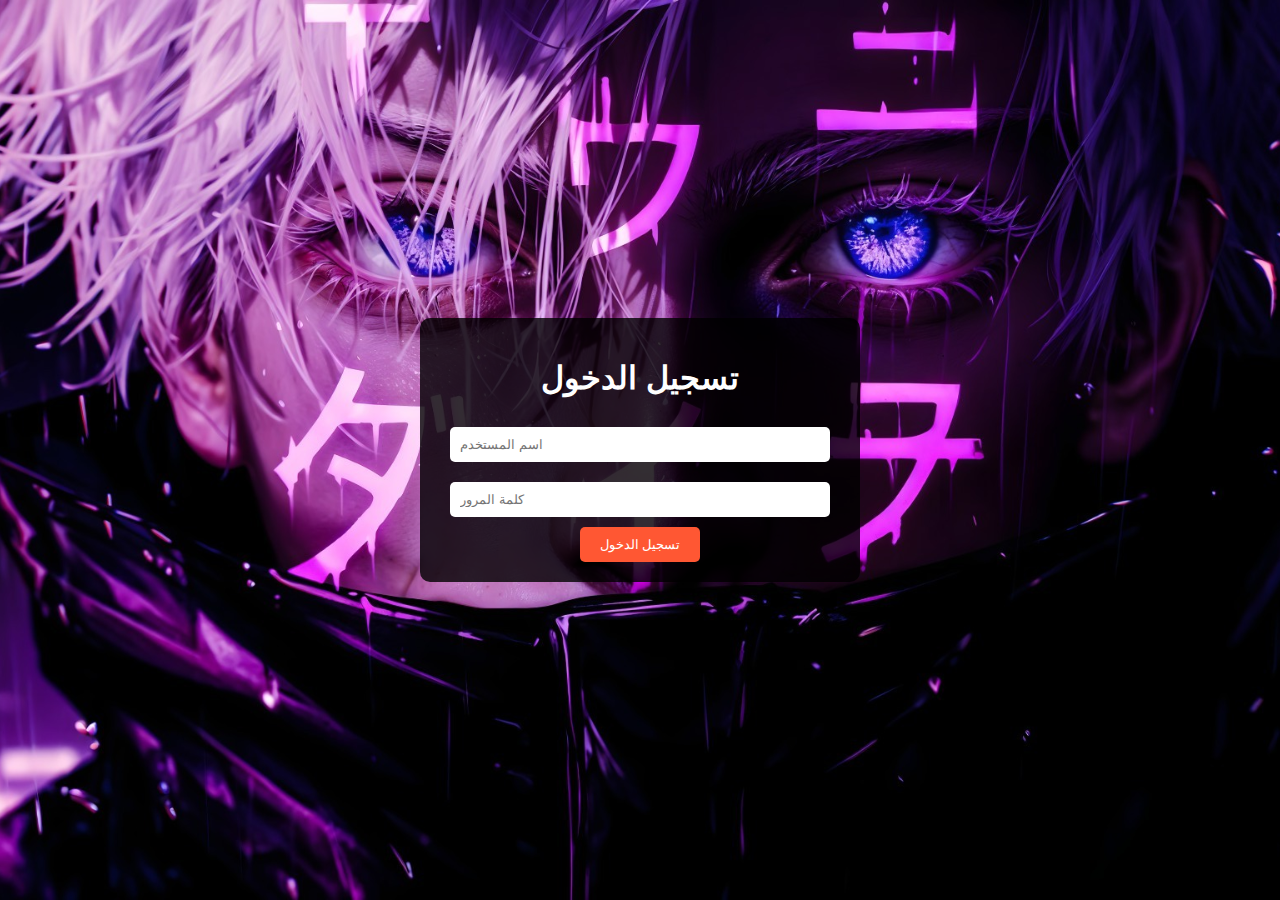
<file: index.html>
<!DOCTYPE html>
<html lang="en">
<head>
    <meta charset="UTF-8">
    <meta name="viewport" content="width=device-width, initial-scale=1.0">
    <title>تسجيل الدخول</title>
    <link rel="stylesheet" href="style.css">
</head>
<body class="login-page">
    <div class="container">
        <h1>تسجيل الدخول</h1>
        <form id="login-form">
            <input type="text" id="username" placeholder="اسم المستخدم" required>
            <input type="password" id="password" placeholder="كلمة المرور" required>
            <button type="button" onclick="login()">تسجيل الدخول</button>
        </form>
    </div>
</body>
<script src="script.js"></script>
</html>
</file>
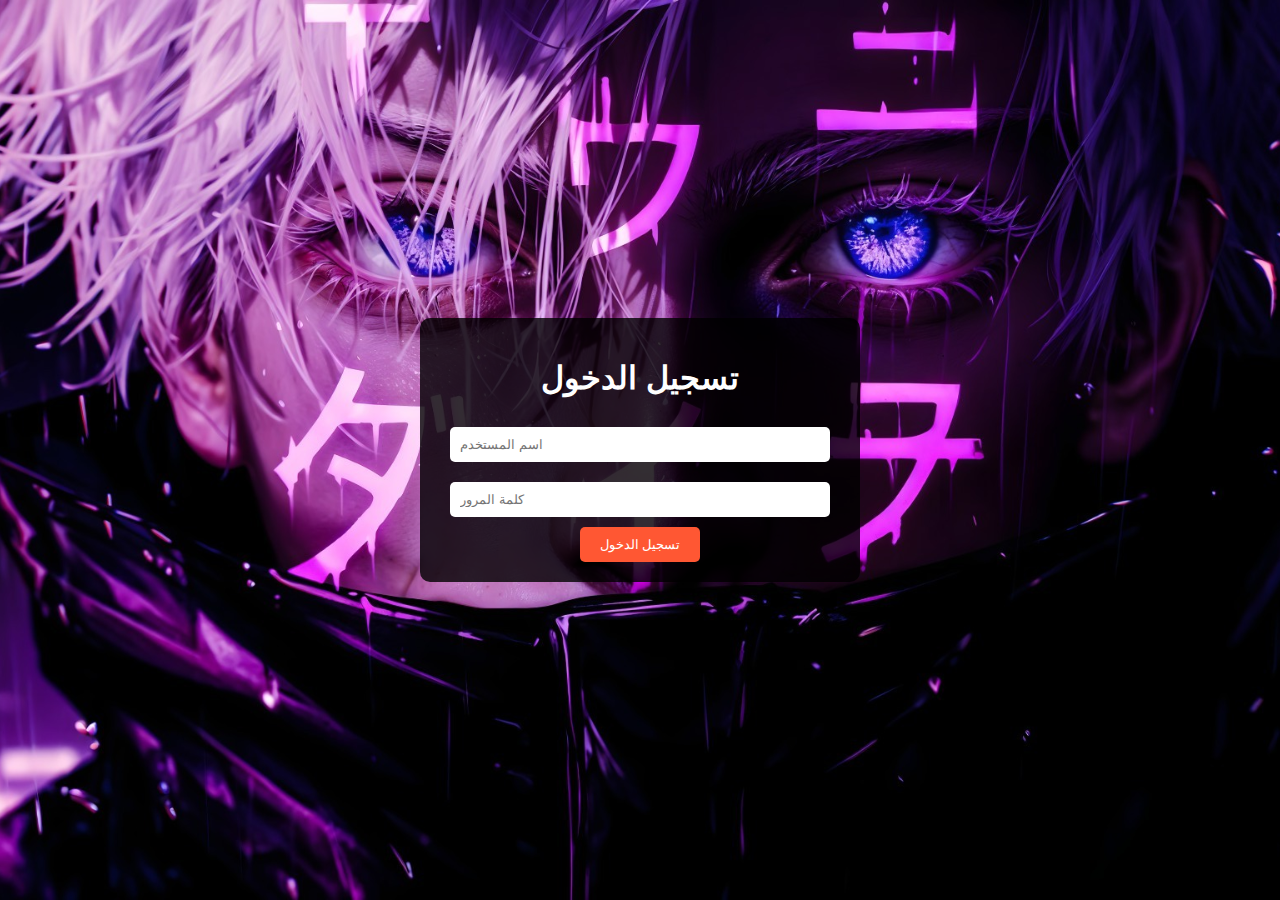
<file: profile.html>
<!DOCTYPE html>
<html lang="en">
<head>
    <meta charset="UTF-8">
    <meta name="viewport" content="width=device-width, initial-scale=1.0">
    <title>البيانات الشخصية</title>
    <link rel="stylesheet" href="style.css">
</head>
<body class="profile-page">
    <div class="container">
        <h1>مرحبًا بك!</h1>
        <p id="welcome-message"></p>
        <button onclick="goBack()">تسجيل الخروج</button>
    </div>
</body>
<script src="script.js"></script>
</html>
</file>
<file: style.css>
body {
    margin: 0;
    padding: 0;
    font-family: Arial, sans-serif;
    background: #000;
    color: #fff;
    display: flex;
    justify-content: center;
    align-items: center;
    height: 100vh;
    background-size: cover;
    background-position: center;
}
.login-page {
    background-image: url('d3ca365c571c403aa411d567b9bffcc9.jpg'); /* الصورة المرفقة */
}

.container {
    text-align: center;
    background: rgba(0, 0, 0, 0.8);
    padding: 20px;
    border-radius: 10px;
    width: 90%;
    max-width: 400px;
}

input {
    width: 90%;
    margin: 10px 0;
    padding: 10px;
    border: none;
    border-radius: 5px;
}

button {
    background: #ff5733;
    color: #fff;
    padding: 10px 20px;
    border: none;
    border-radius: 5px;
    cursor: pointer;
    transition: background 0.3s ease;
}

button:hover {
    background: #c70039;
}
.profile-page {
    background-image: url('d3ca365c571c403aa411d567b9bffcc9.jpg'); 
}

h1, p {
    margin-bottom: 20px;
}
</file>
